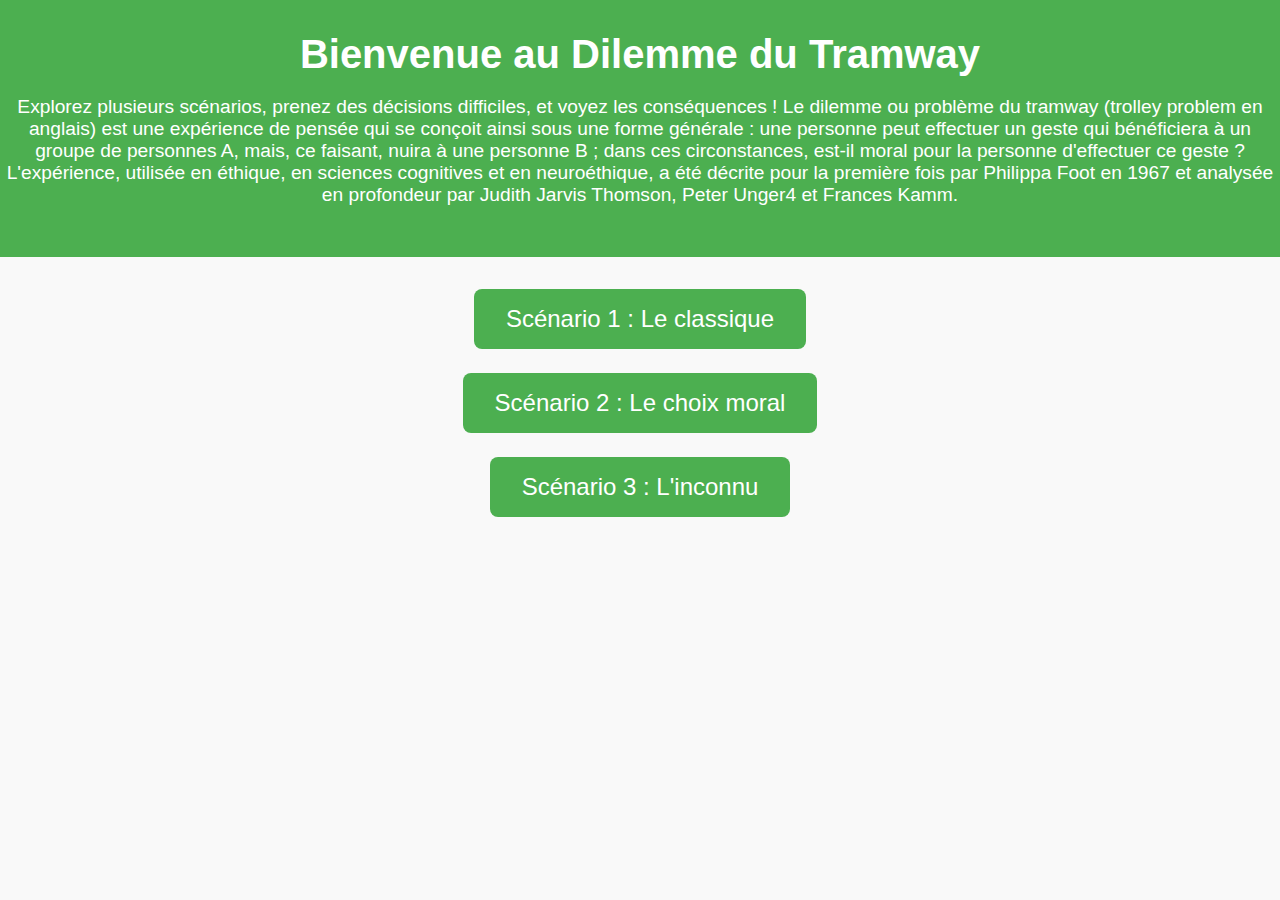
<file: index.html>
<!DOCTYPE html>
<html lang="fr">
  <head>
    <meta charset="UTF-8" />
    <meta name="viewport" content="width=device-width, initial-scale=1.0" />
    <title>Dilemme du Tramway</title>
    <link rel="stylesheet" href="style.css" />
  </head>
  <body>
    <header>
      <h1>Bienvenue au Dilemme du Tramway</h1>
      <p>
        Explorez plusieurs scénarios, prenez des décisions difficiles, et voyez
        les conséquences ! Le dilemme ou problème du tramway (trolley problem en
        anglais) est une expérience de pensée qui se conçoit ainsi sous une
        forme générale : une personne peut effectuer un geste qui bénéficiera à
        un groupe de personnes A, mais, ce faisant, nuira à une personne B ;
        dans ces circonstances, est-il moral pour la personne d'effectuer ce
        geste ? L'expérience, utilisée en éthique, en sciences cognitives et en
        neuroéthique, a été décrite pour la première fois par Philippa Foot en
        1967 et analysée en profondeur par Judith Jarvis Thomson, Peter Unger4
        et Frances Kamm.
      </p>
    </header>
    <main>
      <section class="scenarios">
        <a href="scenario1.html" class="scenario-link"
          >Scénario 1 : Le classique</a
        >
        <a href="scenario2.html" class="scenario-link"
          >Scénario 2 : Le choix moral</a
        >
        <a href="scenario3.html" class="scenario-link"
          >Scénario 3 : L'inconnu</a
        >
      </section>
    </main>
  </body>
</html>
</file>
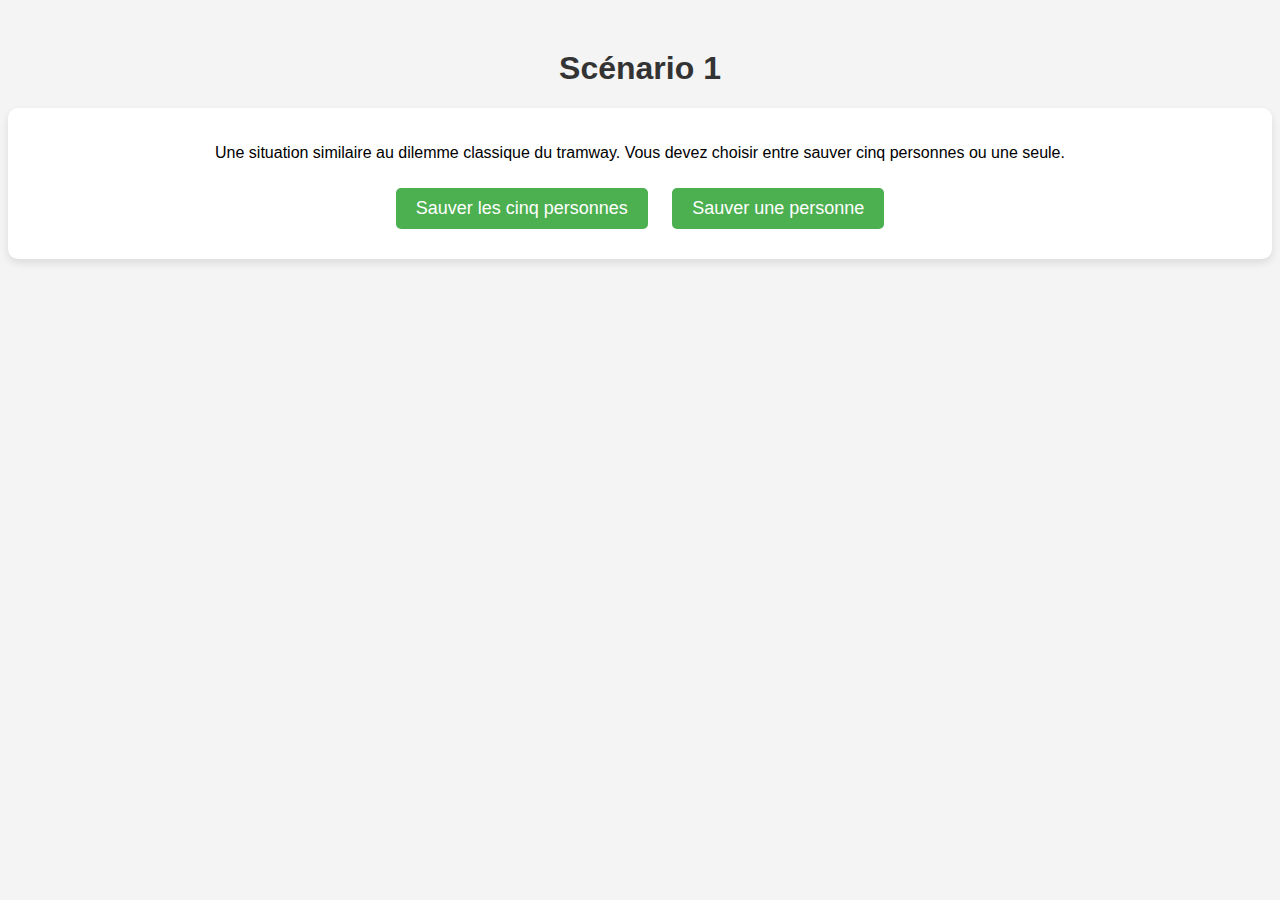
<file: scenario1.html>
<html>
            <head>
                <title>Scénario 1 - Dilemme du Tramway</title>
                <style>
                    body { font-family: Arial, sans-serif; text-align: center; background-color: #f4f4f4; margin-top: 50px;}
                    h1 { color: #333; }
                    .scenario { background-color: white; padding: 20px; border-radius: 10px; box-shadow: 0 4px 8px rgba(0,0,0,0.1); }
                    button { margin: 10px; padding: 10px 20px; font-size: 18px; cursor: pointer; background-color: #4CAF50; color: white; border: none; border-radius: 5px; }
                    button:hover { background-color: #45a049; }
                </style>
            </head>
            <body>
                <h1>Scénario 1</h1>
                <div class="scenario">
                    <p>Une situation similaire au dilemme classique du tramway. Vous devez choisir entre sauver cinq personnes ou une seule.</p>
                    <button onclick="choose('sauver_cinq')">Sauver les cinq personnes</button>
                    <button onclick="choose('sauver_un')">Sauver une personne</button>
                </div>
                <script>
                    function choose(choice) {
                        const userChoice = choice;
                        alert('Votre choix: ' + (userChoice === 'sauver_cinq' ? 'Sauver les cinq personnes' : 'Sauver une personne'));
                        // Code pour gérer le stockage de la réponse et afficher les pourcentages
                    }
                </script>
            </body>
        </html>
</file>
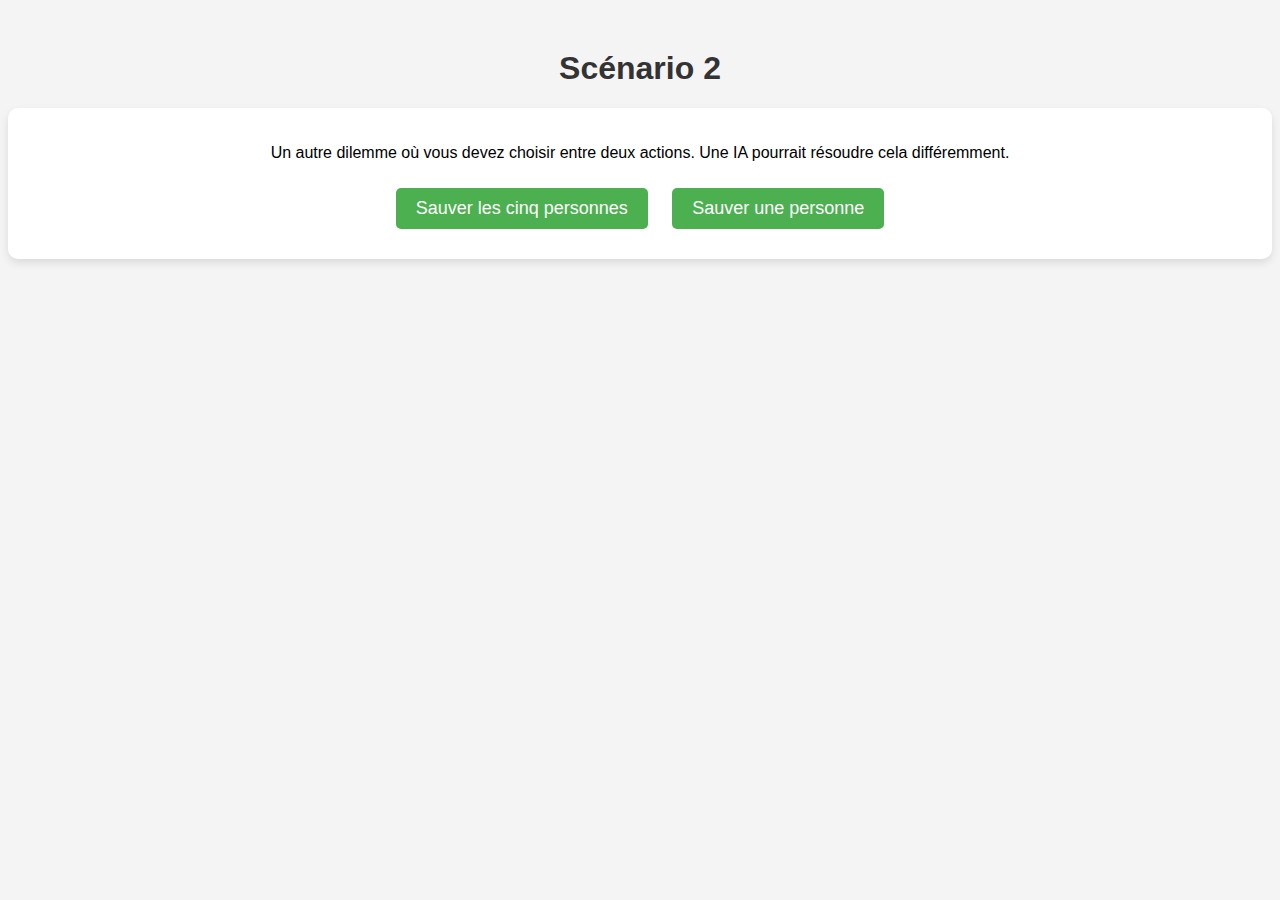
<file: scenario2.html>
<html>
            <head>
                <title>Scénario 2 - Dilemme du Tramway</title>
                <style>
                    body { font-family: Arial, sans-serif; text-align: center; background-color: #f4f4f4; margin-top: 50px;}
                    h1 { color: #333; }
                    .scenario { background-color: white; padding: 20px; border-radius: 10px; box-shadow: 0 4px 8px rgba(0,0,0,0.1); }
                    button { margin: 10px; padding: 10px 20px; font-size: 18px; cursor: pointer; background-color: #4CAF50; color: white; border: none; border-radius: 5px; }
                    button:hover { background-color: #45a049; }
                </style>
            </head>
            <body>
                <h1>Scénario 2</h1>
                <div class="scenario">
                    <p>Un autre dilemme où vous devez choisir entre deux actions. Une IA pourrait résoudre cela différemment.</p>
                    <button onclick="choose('sauver_cinq')">Sauver les cinq personnes</button>
                    <button onclick="choose('sauver_un')">Sauver une personne</button>
                </div>
                <script>
                    function choose(choice) {
                        const userChoice = choice;
                        alert('Votre choix: ' + (userChoice === 'sauver_cinq' ? 'Sauver les cinq personnes' : 'Sauver une personne'));
                        // Gestion des pourcentages et IA
                    }
                </script>
            </body>
        </html>
</file>
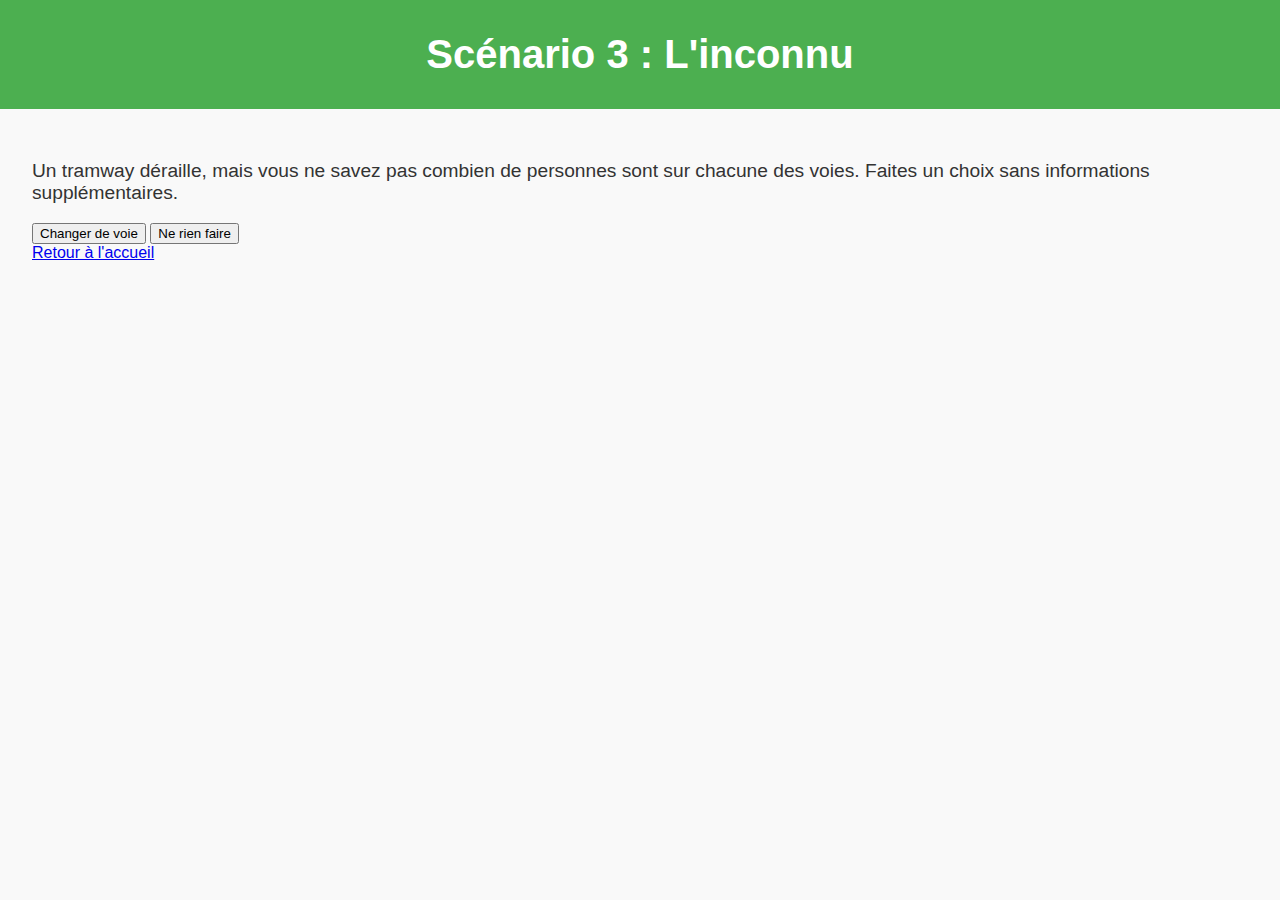
<file: scenario3.html>
<!DOCTYPE html>
<html lang="fr">
  <head>
    <meta charset="UTF-8" />
    <meta name="viewport" content="width=device-width, initial-scale=1.0" />
    <title>Scénario 3 - L'inconnu</title>
    <link rel="stylesheet" href="style.css" />
  </head>
  <body>
    <header>
      <h1>Scénario 3 : L'inconnu</h1>
    </header>
    <main>
      <section class="scenario-content">
        <p>
          Un tramway déraille, mais vous ne savez pas combien de personnes sont
          sur chacune des voies. Faites un choix sans informations
          supplémentaires.
        </p>
        <div class="button-container">
          <button onclick="recordChoice('changer')">Changer de voie</button>
          <button onclick="recordChoice('rien')">Ne rien faire</button>
        </div>
        <div id="stats"></div>
      </section>
      <a href="index.html" class="back-link">Retour à l'accueil</a>
    </main>
    <script src="script.js"></script>
  </body>
</html>
</file>
<file: style.css>
body {
  font-family: Arial, sans-serif;
  margin: 0;
  padding: 0;
  background-color: #f9f9f9;
  color: #333;
}

header {
  background-color: #4caf50;
  color: white;
  text-align: center;
  padding: 2rem 0;
}

h1 {
  margin: 0;
  font-size: 2.5rem;
}

p {
  font-size: 1.2rem;
}

main {
  padding: 2rem;
}

.scenarios {
  display: flex;
  flex-direction: column;
  align-items: center;
  gap: 1.5rem;
}

.scenario-link {
  text-decoration: none;
  font-size: 1.5rem;
  background-color: #4caf50;
  color: white;
  padding: 1rem 2rem;
  border-radius: 8px;
  transition: background-color 0.3s ease;
}

.scenario-link:hover {
  background-color: #45a049;
}
</file>
